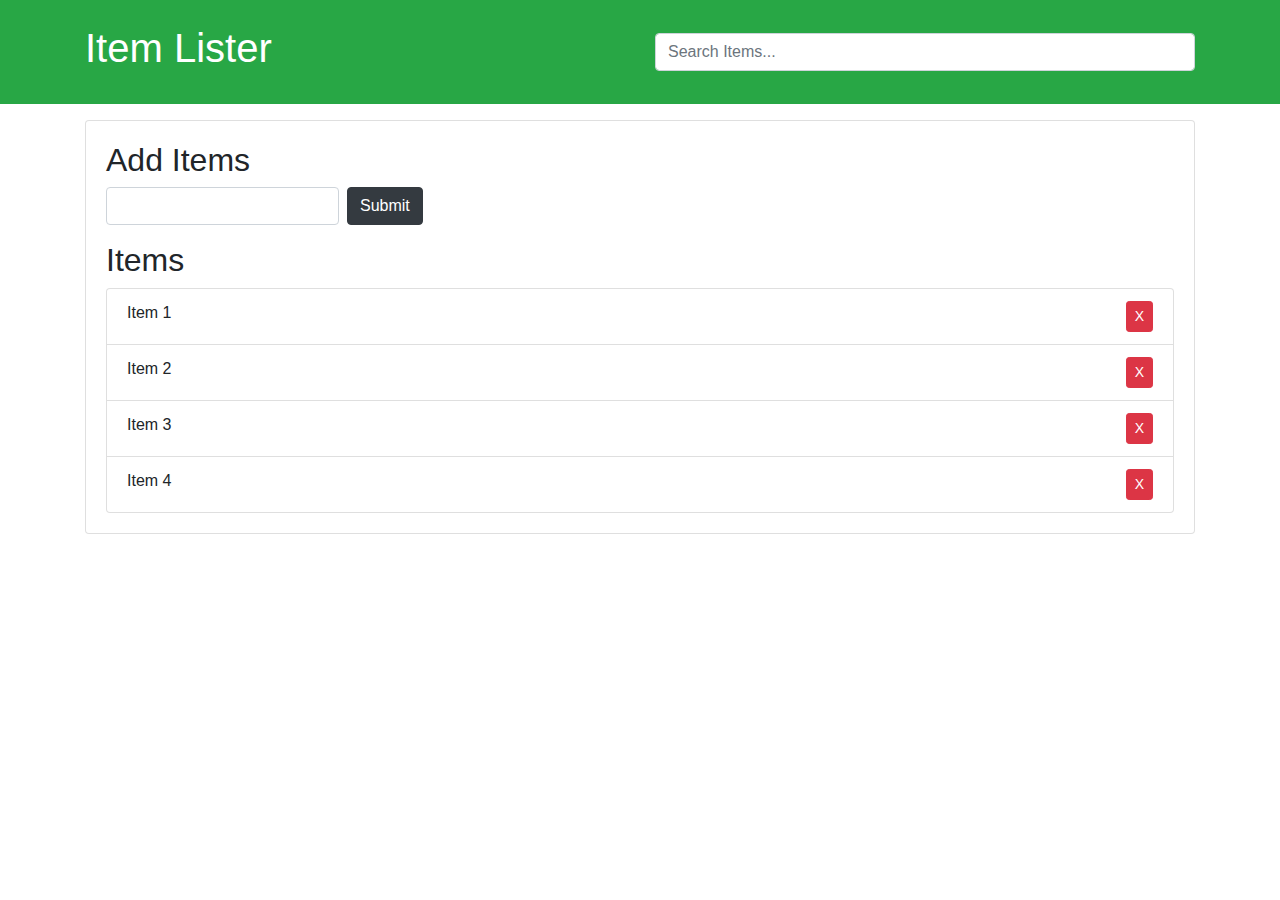
<file: Item-list/index.html>
<!DOCTYPE html>
<html lang="en">
  <head>
    <meta charset="UTF-8" />
    <meta http-equiv="X-UA-Compatible" content="IE=edge" />
    <meta name="viewport" content="width=device-width, initial-scale=1.0" />
    <title>Dom_Tree</title>
    <!-- BootStarp4 -->
    <link
      rel="stylesheet"
      href="https://cdn.jsdelivr.net/npm/bootstrap@4.0.0/dist/css/bootstrap.min.css"
      integrity="sha384-Gn5384xqQ1aoWXA+058RXPxPg6fy4IWvTNh0E263XmFcJlSAwiGgFAW/dAiS6JXm"
      crossorigin="anonymous"
    />
    <!-- Style -->
    <style>
      .list-group {
        max-height: 300px;
        min-height: 111px;
        overflow-y: auto;
      }
      .list-group::-webkit-scrollbar {
        width: 10px;
      }
      .list-group::-webkit-scrollbar-thumb {
        background: #888;
        border-radius: 10px;
      }
      .list-group::-webkit-scrollbar-track {
        background: #f1f1f1;
        border-radius: 10px;
      }
      .list-group::-webkit-scrollbar-thumb:hover {
        background: #555;
      }

    </style>
  </head>
  <body>
    <header id="main-header" class="bg-success text-white p-4 mb-3">
      <div class="container">
        <div class="row">
          <div class="col-md-6">
            <h1 id="header-title">Item Lister</h1>
          </div>
          <div class="col-md-6 align-self-center">
            <input
              type="text"
              class="form-control"
              id="filter"
              placeholder="Search Items..."
            />
          </div>
        </div>
 
    </div>
    </header>
    <div class="container">
      <div id="main" class="card card-body">
        <h2 class="title">Add Items</h2>
        <form id="addForm" class="form-inline mb-3">
          <input type="text" id="newItem" class="form-control mr-2" id="item" />
          <input type="submit" class="btn btn-dark" value="Submit" />
          <div class="stat"></div>
        </form>
        <h2 class="title">Items</h2>
        <ul id="items" class="list-group">
          <li class="list-group-item">
            Item 1
            <button class="btn btn-danger btn-sm float-right delete">X</button>
          </li>
          <li class="list-group-item">
            Item 2
            <button class="btn btn-danger btn-sm float-right delete">X</button>
          </li>
          <li class="list-group-item">
            Item 3
            <button class="btn btn-danger btn-sm float-right delete">X</button>
          </li>
          <li class="list-group-item">
            Item 4
            <button class="btn btn-danger btn-sm float-right delete">X</button>
          </li>
        </ul>
      </div>
    </div>
    <!-- Script -->
    <script src="master.js"></script>
  </body>
</html>
</file>
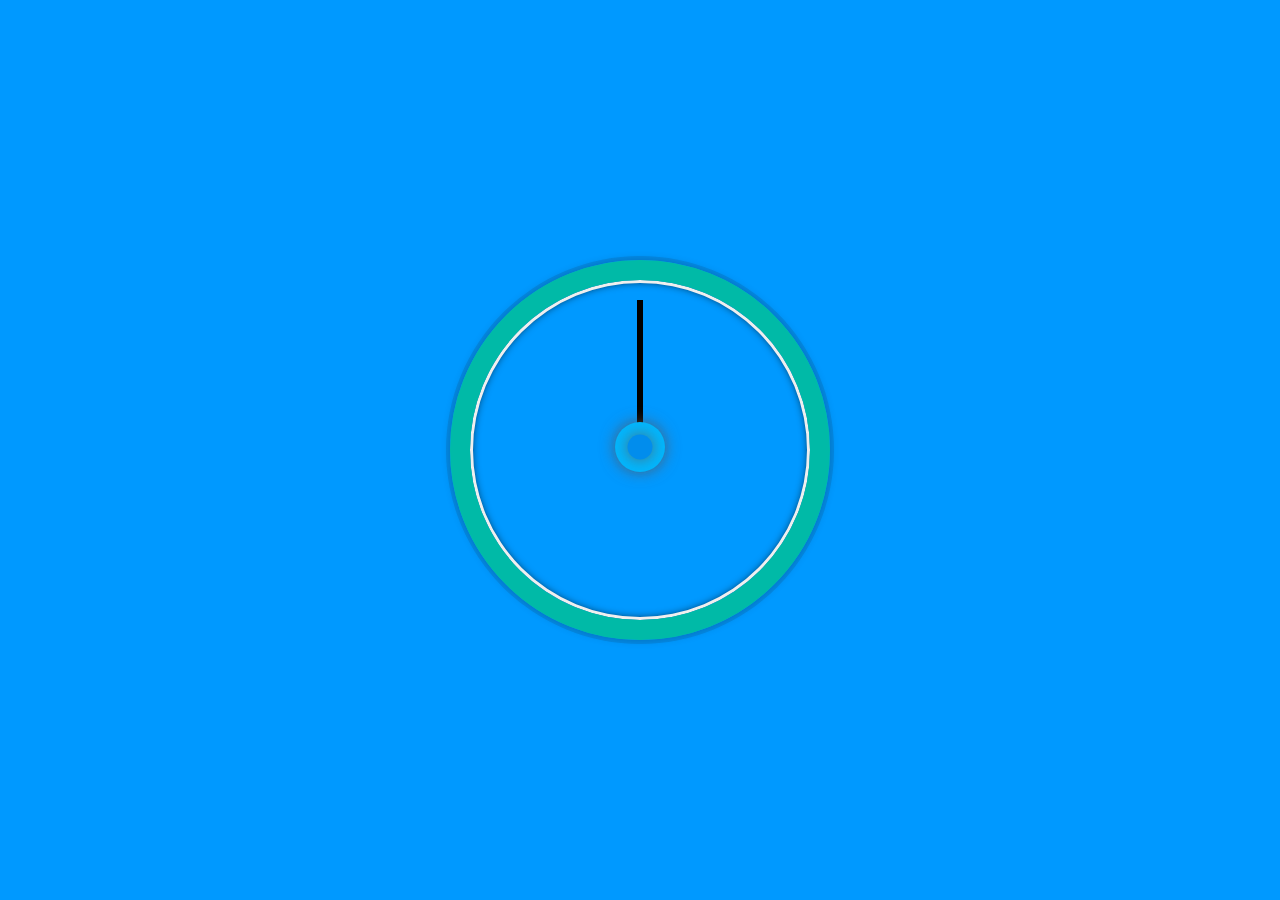
<file: js-small-projects/02- Clock/index.html>
<!DOCTYPE html>
<html lang="en">
  <head>
    <meta charset="UTF-8" />
    <title>JS + CSS Clock</title>
  </head>
  <body>
    <div class="clock">
      <div class="clock-face">
        <div class="hand hour-hand"></div>
        <div class="hand min-hand"></div>
        <div class="hand second-hand"></div>
      </div>
    </div>

    <style>
      html {
        background: #0099ff url(https://unsplash.it/1500/1000?image=881&blur=5);
        background-size: cover;
        font-family: "helvetica neue";
        text-align: center;
        font-size: 10px;
      }

      body {
        margin: 0;
        font-size: 2rem;
        display: flex;
        flex: 1;
        min-height: 100vh;
        align-items: center;
      }

      .clock {
        width: 30rem;
        height: 30rem;
        border: 20px solid rgb(0, 186, 167);
        border-radius: 50%;
        margin: 50px auto;
        position: relative;
        padding: 2rem;
        box-shadow: 0 0 0 4px rgba(34, 14, 14, 0.1), inset 0 0 0 3px #efefef,
          inset 0 0 10px black, 0 0 10px rgba(0, 0, 0, 0.2);
      }

      .clock-face {
        position: relative;
        width: 100%;
        height: 100%;
        transform: translateY(
          -3px
        ); /* account for the height of the clock hands */
      }
      .clock-face::after,
      .clock-face::before{
        content: "";
        position: absolute;
        background-color: rgb(0, 183, 255);
        width: 50px;
        height: 50px;
        top: 50%;
        left: 50%;
        transform: translate(-50% , -50%);
        border-radius: 50%;
        border: none;
        box-shadow: 0px 0px 15px 0px #615a5acc;
    }
      .clock-face::before{
        width: 25px;
        z-index: 2;
        background-color: #018ded;
        height: 25px
      }
      .hand {
        width: 50%;
        height: 6px;
        background: black;
        position: absolute;
        top: 50%;
        transform: rotate(90deg);
        /* transition: .5s; */
        transform-origin: right;
        transition-timing-function:cubic-bezier(0.1, 2.19, 0.58, 1);
      }
    </style>

    <script src="master.js"></script>
  </body>
</html>
</file>
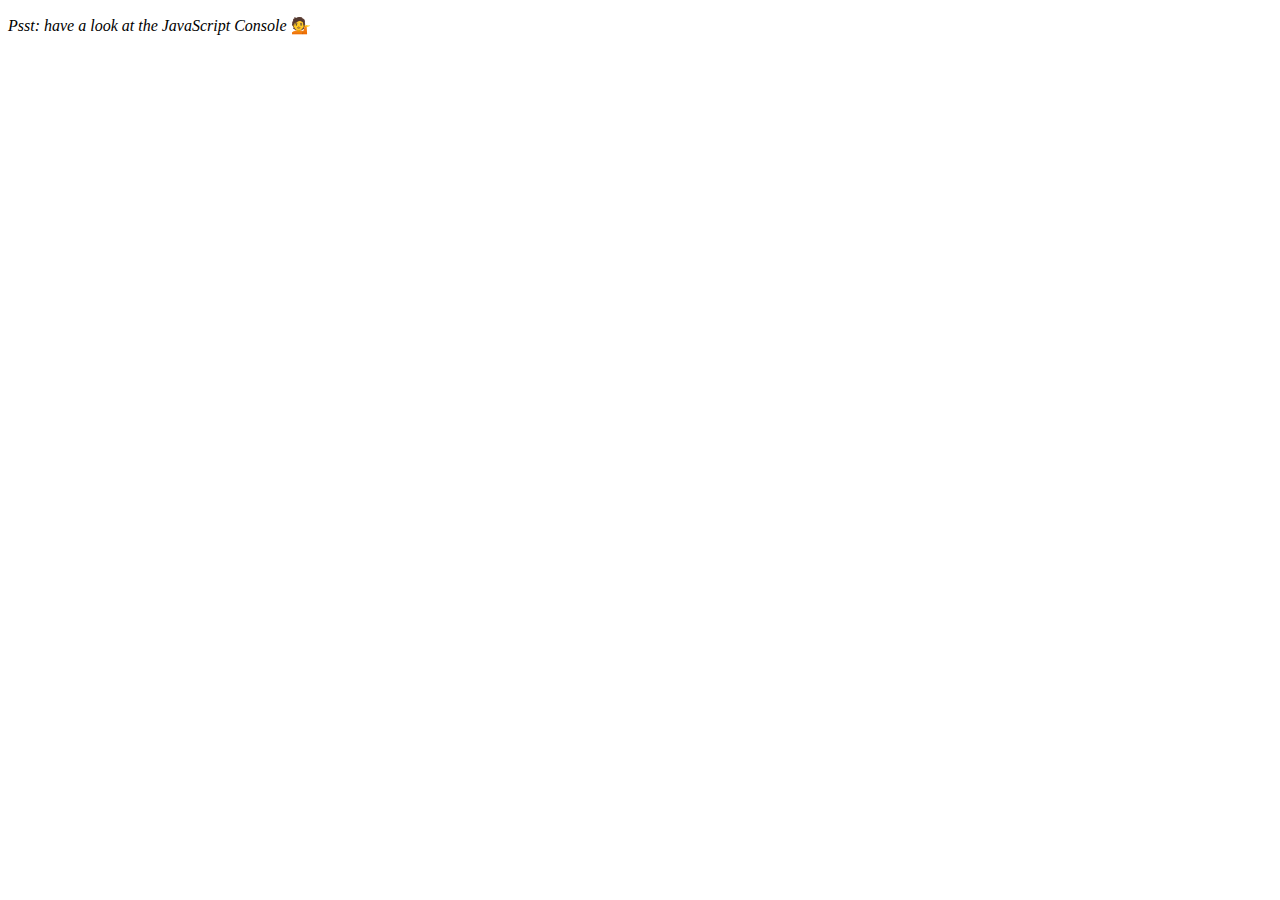
<file: js-small-projects/04- Array/index.html>
<!DOCTYPE html>
<html lang="en">
<head>
  <meta charset="UTF-8">
  <title>Array Cardio 💪</title>
</head>
<body>
  <p><em>Psst: have a look at the JavaScript Console</em> 💁</p>
  <script>
    // Get your shorts on - this is an array workout!
    // ## Array Cardio Day 1

    // Some data we can work with

    const inventors = [
      { first: 'Albert', last: 'Einstein', year: 1879, passed: 1955 },
      { first: 'Isaac', last: 'Newton', year: 1643, passed: 1727 },
      { first: 'Galileo', last: 'Galilei', year: 1564, passed: 1642 },
      { first: 'Marie', last: 'Curie', year: 1867, passed: 1934 },
      { first: 'Johannes', last: 'Kepler', year: 1571, passed: 1630 },
      { first: 'Nicolaus', last: 'Copernicus', year: 1473, passed: 1543 },
      { first: 'Max', last: 'Planck', year: 1858, passed: 1947 },
      { first: 'Katherine', last: 'Blodgett', year: 1898, passed: 1979 },
      { first: 'Ada', last: 'Lovelace', year: 1815, passed: 1852 },
      { first: 'Sarah E.', last: 'Goode', year: 1855, passed: 1905 },
      { first: 'Lise', last: 'Meitner', year: 1878, passed: 1968 },
      { first: 'Hanna', last: 'Hammarström', year: 1829, passed: 1909 }
    ];

    const people = [
      'Bernhard, Sandra', 'Bethea, Erin', 'Becker, Carl', 'Bentsen, Lloyd', 'Beckett, Samuel', 'Blake, William', 'Berger, Ric', 'Beddoes, Mick', 'Beethoven, Ludwig',
      'Belloc, Hilaire', 'Begin, Menachem', 'Bellow, Saul', 'Benchley, Robert', 'Blair, Robert', 'Benenson, Peter', 'Benjamin, Walter', 'Berlin, Irving',
      'Benn, Tony', 'Benson, Leana', 'Bent, Silas', 'Berle, Milton', 'Berry, Halle', 'Biko, Steve', 'Beck, Glenn', 'Bergman, Ingmar', 'Black, Elk', 'Berio, Luciano',
      'Berne, Eric', 'Berra, Yogi', 'Berry, Wendell', 'Bevan, Aneurin', 'Ben-Gurion, David', 'Bevel, Ken', 'Biden, Joseph', 'Bennington, Chester', 'Bierce, Ambrose',
      'Billings, Josh', 'Birrell, Augustine', 'Blair, Tony', 'Beecher, Henry', 'Biondo, Frank'
    ];
    
    // Array.prototype.filter()
    // 1. Filter the list of inventors for those who were born in the 1500's
    var inventors1500s = inventors.filter((inventor) => inventor.year <= 1600  )
    // console.log(inventors1500s)
   
    // Array.prototype.map()
    // 2. Give us an array of the inventors first and last names
    var inventorFullName = inventors.map((inventor) => inventor.first + ' , ' + inventor.last)
    // console.log(inventorFullName)
    
    // Array.prototype.sort()
    // 3. Sort the inventors by birthdate, oldest to youngest
    inventors.sort((a,b) => a.year - b.year)
    // inventors.forEach(element => console.log(element.year))
    
    // Array.prototype.reduce()
    // 4. How many years did all the inventors live all together?
    var total = inventors.reduce((total,a) => total + (a.passed - a.year) ,0)  
    // console.log(`Total Invetors Years : ${total} Year`)
    
    // 5. Sort the inventors by years lived
    inventors.sort((a,b) => (a.passed - a.year) - (b.passed - b.year))
    // inventors.forEach(element => console.log(element.first))

    // 6. create a list of Boulevards in Paris that contain 'de' anywhere in the name
    // https://en.wikipedia.org/wiki/Category:Boulevards_in_Paris


    // 7. sort Exercise
    // Sort the people alphabetically by last name


    // 8. Reduce Exercise
    // Sum up the instances of each of these
    var data = ['car', 'car', 'truck', 'truck', 'bike', 'walk', 'car', 'van', 'bike', 'walk', 'car', 'van', 'car', 'truck' ];
    
    // First Way 
    // data=[...new Set(data)]
    // console.log(data)
    // Second Way

  </script>
</body>
</html>
</file>
